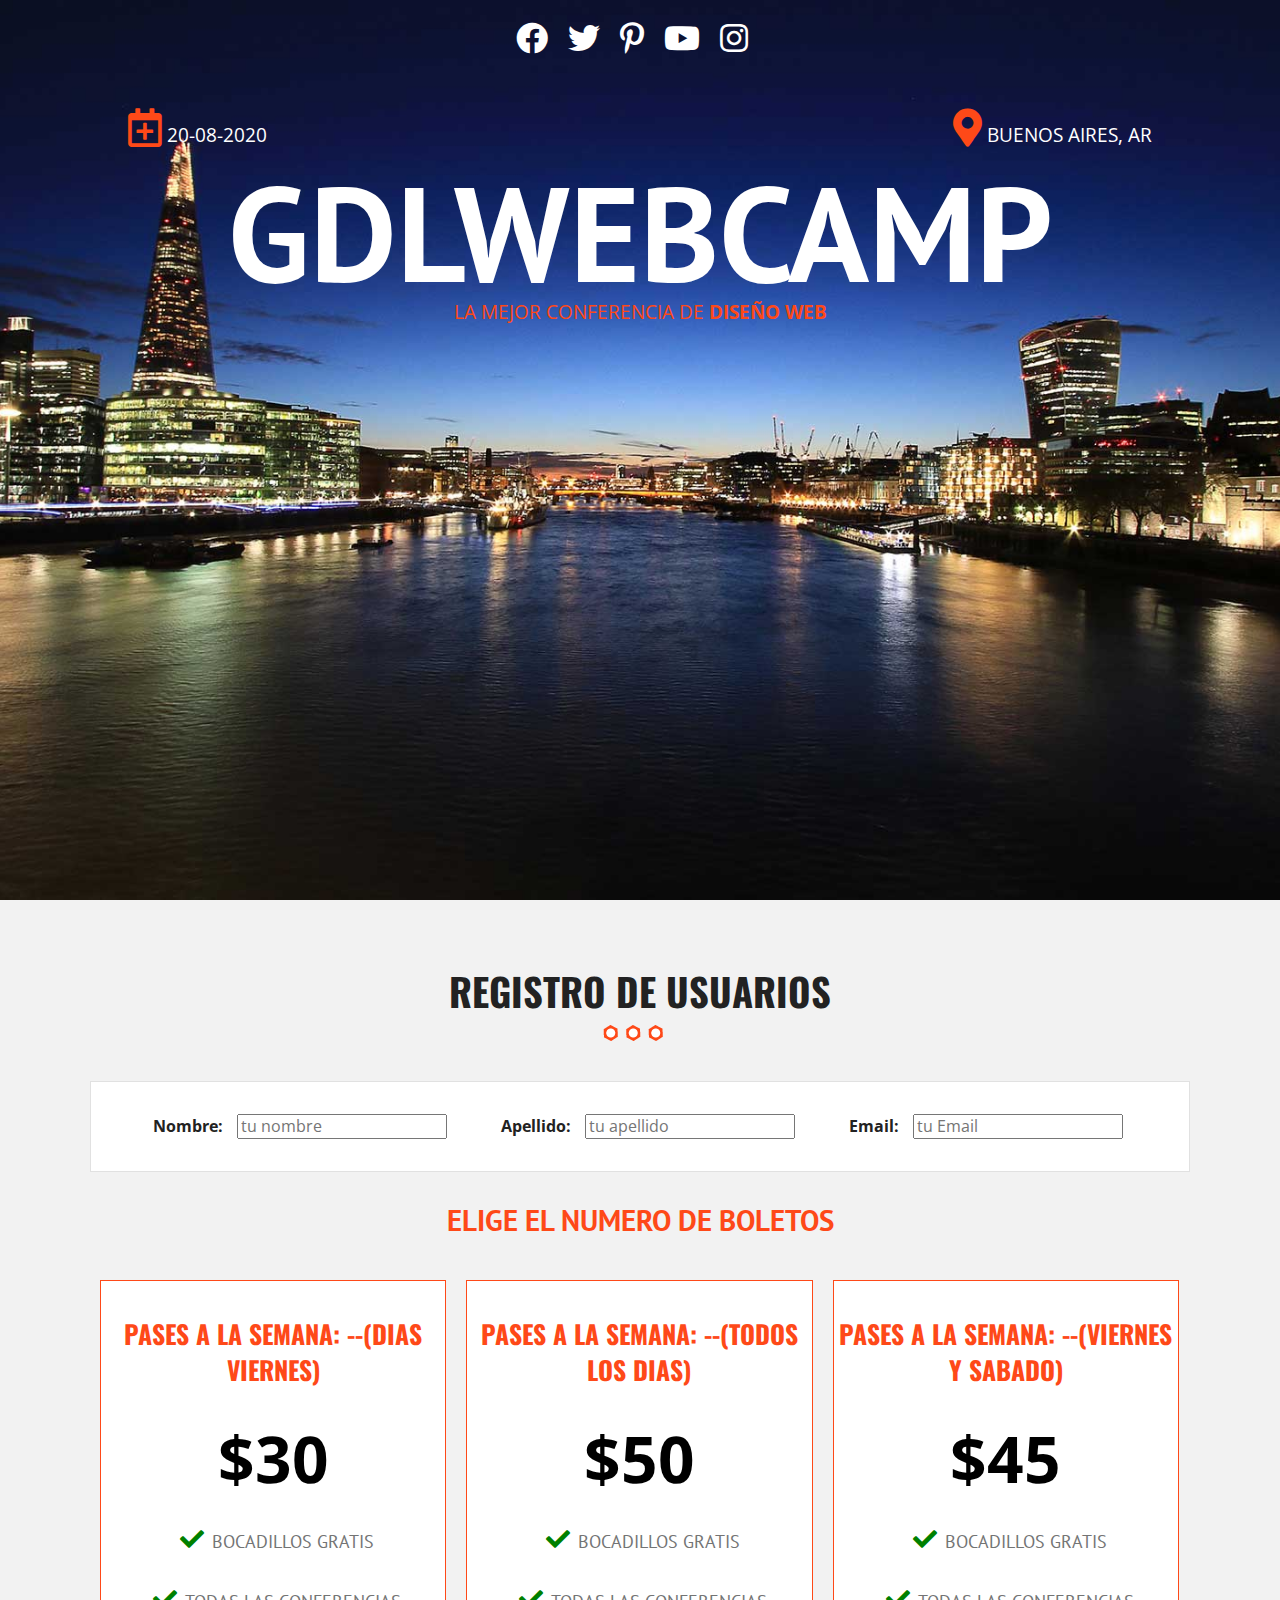
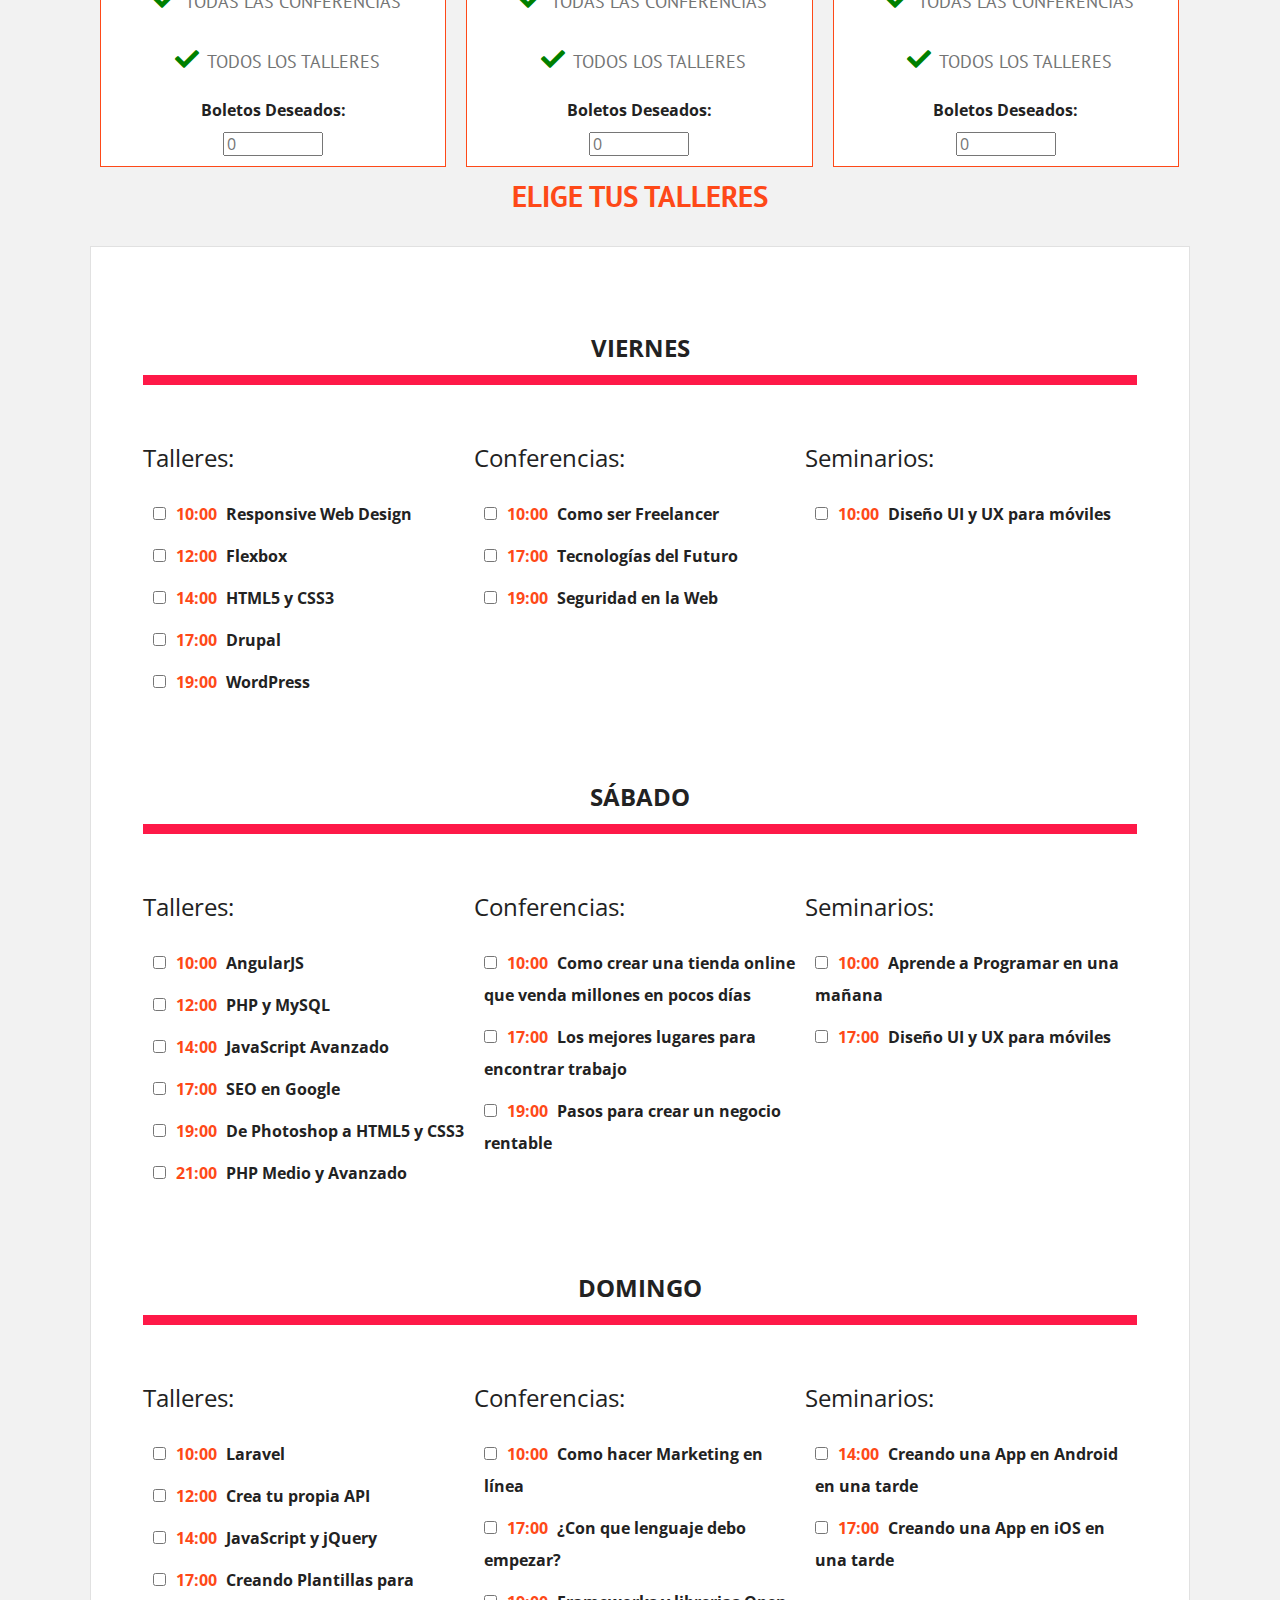
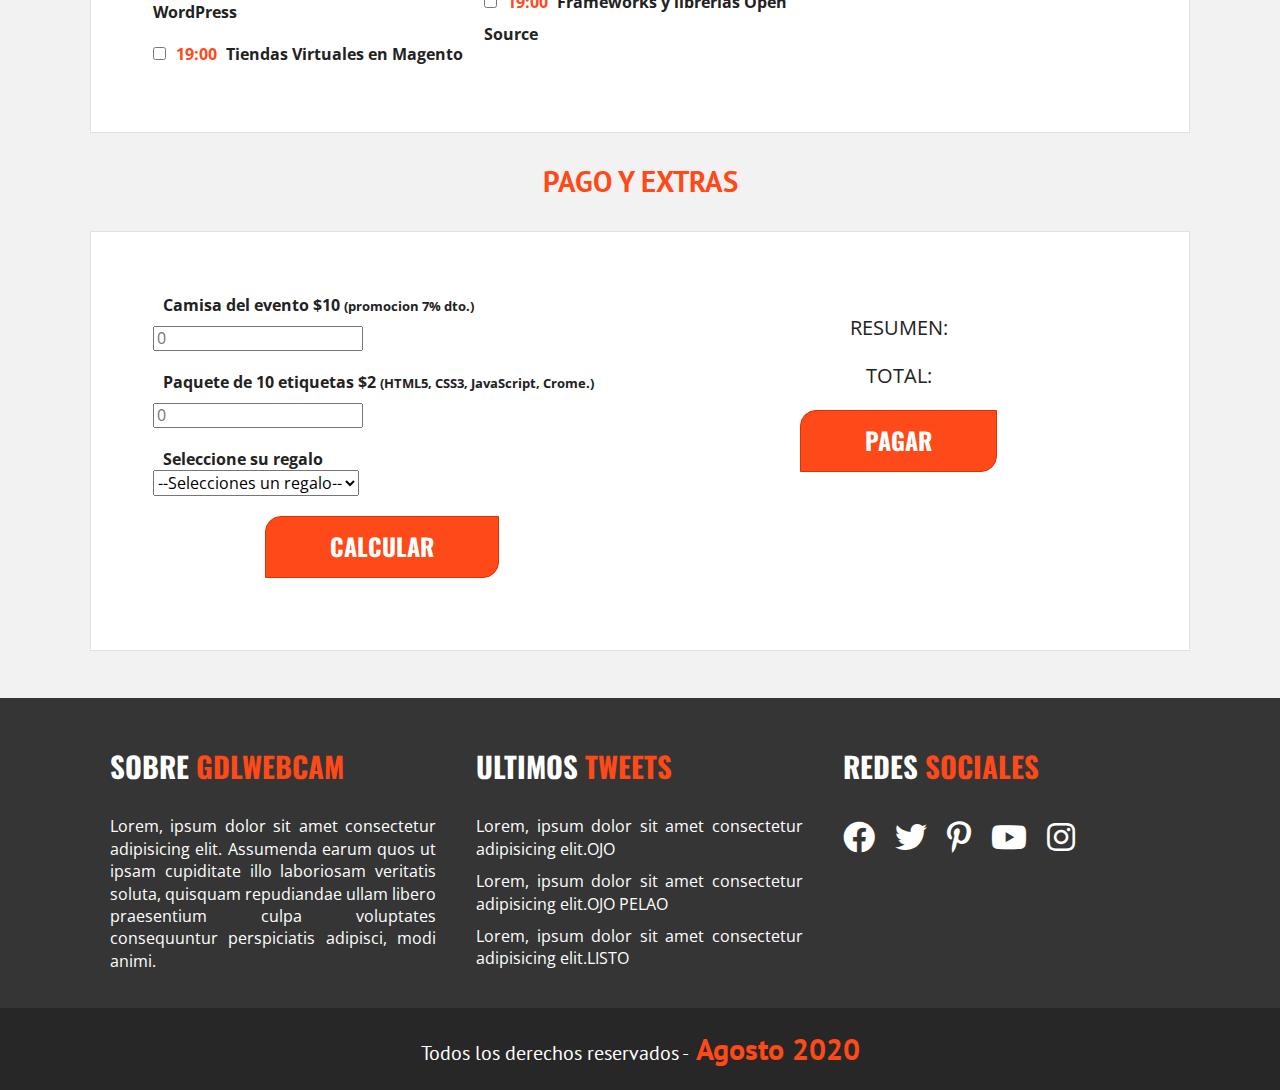
<file: registro.html>
<!doctype html>
<html class="no-js" lang="">

<head>
    <meta charset="utf-8">
    <title></title>
    <meta name="description" content="">
    <meta name="viewport" content="width=device-width, initial-scale=1">

    <meta property="og:title" content="">
    <meta property="og:type" content="">
    <meta property="og:url" content="">
    <meta property="og:image" content="">

    <link rel="manifest" href="site.webmanifest">
    <link rel="apple-touch-icon" href="icon.png">
    <!-- Place favicon.ico in the root directory -->

    <link rel="stylesheet" href="css/normalize.css">
    <link href="https://fonts.googleapis.com/css2?family=Open+Sans&family=Oswald:wght@300&family=PT+Sans&display=swap" rel="stylesheet">
    <link rel="stylesheet" href="css/lightbox.css">
    <link rel="stylesheet" href="css/all.min.css">
    <link rel="stylesheet" href="css/main.css">

    <meta name="theme-color" content="#fafafa">
</head>

<body>

    <header class="site-header">
        <div class="hero">
            <div class="contenido-header">
                <nav class="redes-sociales">
                    <a href="#"><i class="fab fa-facebook"></i></a>
                    <a href="#"><i class="fab fa-twitter"></i></a>
                    <a href="#"><i class="fab fa-pinterest-p"></i></a>
                    <a href="#"><i class="fab fa-youtube"></i></a>
                    <a href="#"><i class="fab fa-instagram"></i></a>
                </nav>
                <div class="informacion-evento">
                    <div class="clearfix">
                        <p class="fecha"><i class="far fa-calendar-plus"></i> 20-08-2020</p>
                        <p class="ciudad"><i class="fas fa-map-marker-alt"></i> Buenos Aires, AR</p>
                    </div>


                    <h1 class="nombre-sitio">GDLWEBCAMP</h1>
                    <p class="slogal">La mejor conferencia de <span>diseño web</span></p>
                </div>
            </div>

        </div>
        </div>
        <!-- hero-->
    </header>

    <section class="seccion contenedor">
        <h2>Registro de Usuarios</h2>
        <form id="registro" class="registro" action="index.html" method="post">
            <div id="datos_usuario" class="registro caja clarfix">
                <div class="campo">
                    <label for="nombre">Nombre:</label>
                    <input type="text" id="nombre" name="nombre" placeholder="tu nombre">
                </div>
                <div class="campo">
                    <label for="apellido">Apellido:</label>
                    <input type="text" id="apellido" name="apellido" placeholder="tu apellido">
                </div>
                <div class="campo">
                    <label for="correo">Email:</label>
                    <input type="email" id="correo" name="correo" placeholder="tu Email">
                </div>
                <div id="error"> </div>

            </div>
            <!--final Datos_usuarios-->
            <div id="paquetes" class="paquetes">
                <h3>Elige el numero de boletos</h3>

                <ul class="lista-precio clearfix">
                    <li>
                        <div class="tabla-precio">
                            <h3>Pases a la semana: --(dias viernes)</h3>
                            <p class="numero">$30</p>
                            <ul>
                                <li><i class="fas fa-check"></i>Bocadillos Gratis</li>
                                <li><i class="fas fa-check"></i>Todas las Conferencias</li>
                                <li><i class="fas fa-check"></i>Todos los Talleres</li>
                            </ul>
                            <div class="oden">
                                <label for="pase_dia">Boletos Deseados:</label>
                                <input type="number" name="" id="pase_dia" placeholder="0" min="0">
                            </div>
                        </div>
                    </li>

                    <li>
                        <div class="tabla-precio">
                            <h3>Pases a la semana: --(Todos los Dias)</h3>
                            <p class="numero">$50</p>
                            <ul>
                                <li><i class="fas fa-check"></i>Bocadillos Gratis</li>
                                <li><i class="fas fa-check"></i>Todas las Conferencias</li>
                                <li><i class="fas fa-check"></i>Todos los Talleres</li>
                            </ul>
                            <div class="oden">
                                <label for="pase_todos">Boletos Deseados:</label>
                                <input type="number" name="" id="pase_todos" placeholder="0" min="0">
                            </div>
                        </div>
                    </li>

                    <li>
                        <div class="tabla-precio">
                            <h3>Pases a la semana: --(viernes y sabado)

                            </h3>
                            <p class="numero">$45</p>
                            <ul>
                                <li><i class="fas fa-check"></i>Bocadillos Gratis</li>
                                <li><i class="fas fa-check"></i>Todas las Conferencias</li>
                                <li><i class="fas fa-check"></i>Todos los Talleres</li>
                            </ul>
                            <div class="oden">
                                <label for="pase_dosdias">Boletos Deseados:</label>
                                <input type="number" name="" id="pase_dosdias" placeholder="0" min="0">
                            </div>

                        </div>
                        <!--Paquetes-->
                    </li>

                    <div id="eventos" class="eventos clearfix">
                        <h3>Elige tus talleres</h3>
                        <div class="caja">
                            <div id="viernes" class="contenido-dia clearfix">
                                <h4>Viernes</h4>
                                <div>
                                    <p>Talleres:</p>
                                    <label><input type="checkbox" name="registro[]" id="taller_01" value="taller_01"><time>10:00</time> Responsive Web Design</label>
                                    <label><input type="checkbox" name="registro[]" id="taller_02" value="taller_02"><time>12:00</time> Flexbox</label>
                                    <label><input type="checkbox" name="registro[]" id="taller_03" value="taller_03"><time>14:00</time> HTML5 y CSS3</label>
                                    <label><input type="checkbox" name="registro[]" id="taller_04" value="taller_04"><time>17:00</time> Drupal</label>
                                    <label><input type="checkbox" name="registro[]" id="taller_05" value="taller_05"><time>19:00</time> WordPress</label>
                                </div>
                                <div>
                                    <p>Conferencias:</p>
                                    <label><input type="checkbox" name="registro[]" id="conf_01" value="conf_01"><time>10:00</time> Como ser Freelancer</label>
                                    <label><input type="checkbox" name="registro[]" id="conf_02" value="conf_02"><time>17:00</time> Tecnologías del Futuro</label>
                                    <label><input type="checkbox" name="registro[]" id="conf_03" value="conf_03"><time>19:00</time> Seguridad en la Web</label>
                                </div>
                                <div>
                                    <p>Seminarios:</p>
                                    <label><input type="checkbox" name="registro[]" id="sem_01" value="sem_01"><time>10:00</time> Diseño UI y UX para móviles</label>
                                </div>
                            </div>
                            <!--#viernes-->
                            <div id="sabado" class="contenido-dia clearfix">
                                <h4>Sábado</h4>
                                <div>
                                    <p>Talleres:</p>
                                    <label><input type="checkbox" name="registro[]" id="taller_06" value="taller_06"><time>10:00</time> AngularJS</label>
                                    <label><input type="checkbox" name="registro[]" id="taller_07" value="taller_07"><time>12:00</time> PHP y MySQL</label>
                                    <label><input type="checkbox" name="registro[]" id="taller_08" value="taller_08"><time>14:00</time> JavaScript Avanzado</label>
                                    <label><input type="checkbox" name="registro[]" id="taller_09" value="taller_09"><time>17:00</time> SEO en Google</label>
                                    <label><input type="checkbox" name="registro[]" id="taller_10" value="taller_10"><time>19:00</time> De Photoshop a HTML5 y CSS3</label>
                                    <label><input type="checkbox" name="registro[]" id="taller_11" value="taller_11"><time>21:00</time> PHP Medio y Avanzado</label>
                                </div>
                                <div>
                                    <p>Conferencias:</p>
                                    <label><input type="checkbox" name="registro[]" id="conf_04" value="conf_04"><time>10:00</time> Como crear una tienda online que venda millones en pocos días</label>
                                    <label><input type="checkbox" name="registro[]" id="conf_05" value="conf_05"><time>17:00</time> Los mejores lugares para encontrar trabajo</label>
                                    <label><input type="checkbox" name="registro[]" id="conf_06" value="conf_06"><time>19:00</time> Pasos para crear un negocio rentable</label>
                                </div>
                                <div>
                                    <p>Seminarios:</p>
                                    <label><input type="checkbox" name="registro[]" id="sem_02" value="sem_02"><time>10:00</time> Aprende a Programar en una mañana</label>
                                    <label><input type="checkbox" name="registro[]" id="sem_03" value="sem_03"><time>17:00</time> Diseño UI y UX para móviles</label>
                                </div>
                            </div>
                            <!--#sabado-->
                            <div id="domingo" class="contenido-dia clearfix">
                                <h4>Domingo</h4>
                                <div>
                                    <p>Talleres:</p>
                                    <label><input type="checkbox" name="registro[]" id="taller_12" value="taller_12"><time>10:00</time> Laravel</label>
                                    <label><input type="checkbox" name="registro[]" id="taller_13" value="taller_13"><time>12:00</time> Crea tu propia API</label>
                                    <label><input type="checkbox" name="registro[]" id="taller_14" value="taller_14"><time>14:00</time> JavaScript y jQuery</label>
                                    <label><input type="checkbox" name="registro[]" id="taller_15" value="taller_15"><time>17:00</time> Creando Plantillas para WordPress</label>
                                    <label><input type="checkbox" name="registro[]" id="taller_16" value="taller_16"><time>19:00</time> Tiendas Virtuales en Magento</label>
                                </div>
                                <div>
                                    <p>Conferencias:</p>
                                    <label><input type="checkbox" name="registro[]" id="conf_07" value="conf_07"><time>10:00</time> Como hacer Marketing en línea</label>
                                    <label><input type="checkbox" name="registro[]" id="conf_08" value="conf_08"><time>17:00</time> ¿Con que lenguaje debo empezar?</label>
                                    <label><input type="checkbox" name="registro[]" id="conf_09" value="conf_09"><time>19:00</time> Frameworks y librerias Open Source</label>
                                </div>
                                <div>
                                    <p>Seminarios:</p>
                                    <label><input type="checkbox" name="registro[]" id="sem_04" value="sem_04"><time>14:00</time> Creando una App en Android en una tarde</label>
                                    <label><input type="checkbox" name="registro[]" id="sem_05" value="sem_05"><time>17:00</time> Creando una App en iOS en una tarde</label>
                                </div>
                            </div>
                            <!--#domingo-->
                        </div>
                        <!--.caja-->
                    </div>
                    <!--#eventos-->

                    <div id="resumen" class="resumen">
                        <h3>Pago y Extras</h3>
                        <div class="caja clearfix">
                            <div class="extras">
                                <div class="orden">
                                    <label for="camisa_evento">Camisa del evento $10 <small>(promocion 7% dto.)</small></label>
                                    <input type="number" min="0" id="camisa_evento" size="3" placeholder="0">
                                </div>
                                <!--orden-->
                                <div class="orden">
                                    <label for="etiqueta">Paquete de 10 etiquetas $2 <small>(HTML5, CSS3, JavaScript, Crome.)</small></label>
                                    <input type="number" min="0" id="etiqueta" size="3" placeholder="0">
                                </div>
                                <div class="orden">
                                    <label for="regalo">Seleccione su regalo</label><br>
                                    <select id="regalo" required>
                                        <option value="" >--Selecciones un regalo--</option>
                                        <option value="ETI">Etiquetas</option>
                                        <option value="PUL">Pulseras</option>
                                        <option value="PLU">Plumas</option>
                                    </select>
                                </div>
                                <!--orden-->
                                <input type="button" id="calcular" class="boton" value="calcular">
                            </div>
                            <!--extras-->
                            <div class="total">
                                <p>Resumen:</p>
                                <div id="lista-productos">

                                </div>
                                <p>Total:</p>
                                <div id="suma-total">

                                </div>
                                <input type="button" id="btnRegistro" class="boton" value="pagar">
                            </div>
                            <!--total -->
                        </div>
                        <!--caja y clearfix -->
                    </div>
                    <!--resumen -->

        </form>


    </section>
    <footer class="site-footer">
        <div class="contenedor todo-footer clearfix">
            <div class="footer-informacion">
                <h3>Sobre <span>GDLWEBCAM</span></h3>
                <p>Lorem, ipsum dolor sit amet consectetur adipisicing elit. Assumenda earum quos ut ipsam cupiditate illo laboriosam veritatis soluta, quisquam repudiandae ullam libero praesentium culpa voluptates consequuntur perspiciatis adipisci, modi
                    animi.
                </p>
            </div>
            <div class="ultimos-tweets">
                <h3>Ultimos <span>Tweets</span></h3>
                <ul>
                    <li>Lorem, ipsum dolor sit amet consectetur adipisicing elit.OJO</li>
                    <li>Lorem, ipsum dolor sit amet consectetur adipisicing elit.OJO PELAO</li>
                    <li>Lorem, ipsum dolor sit amet consectetur adipisicing elit.LISTO</li>
                </ul>
            </div>
            <div class="menu">
                <h3>Redes <span>Sociales</span></h3>
                <nav class="redes-sociales">
                    <a href="#"><i class="fab fa-facebook"></i></a>
                    <a href="#"><i class="fab fa-twitter"></i></a>
                    <a href="#"><i class="fab fa-pinterest-p"></i></a>
                    <a href="#"><i class="fab fa-youtube"></i></a>
                    <a href="#"><i class="fab fa-instagram"></i></a>
                </nav>
            </div>

        </div>
    </footer>
    <p class="copyright ">Todos los derechos reservados -<span> Agosto 2020</span> </p>


    <script src="js/vendor/modernizr-3.11.2.min.js "></script>
    <script src="js/plugins.js "></script>
    <script src="js/main.js "></script>

    <!-- Google Analytics: change UA-XXXXX-Y to be your site's ID. -->
    <script>
        window.ga = function() {
            ga.q.push(arguments)
        };
        ga.q = [];
        ga.l = +new Date;
        ga('create', 'UA-XXXXX-Y', 'auto');
        ga('set', 'anonymizeIp', true);
        ga('set', 'transport', 'beacon');
        ga('send', 'pageview')
    </script>
    <script src="https://www.google-analytics.com/analytics.js " async></script>
</body>

</html>
</file>
<file: css/main.css>
/*! HTML5 Boilerplate v8.0.0 | MIT License | https://html5boilerplate.com/ */
      /* main.css 2.1.0 | MIT License | https://github.com/h5bp/main.css#readme */
      /*
 * What follows is the result of much research on cross-browser styling.
 * Credit left inline and big thanks to Nicolas Gallagher, Jonathan Neal,
 * Kroc Camen, and the H5BP dev community and team.
 */
      /* ==========================================================================
   Base styles: opinionated defaults
   ========================================================================== */
      
      html {
          color: #222;
          font-size: 1em;
          line-height: 1.4;
      }
      /*
 * Remove text-shadow in selection highlight:
 * https://twitter.com/miketaylr/status/12228805301
 *
 * Vendor-prefixed and regular ::selection selectors cannot be combined:
 * https://stackoverflow.com/a/16982510/7133471
 *
 * Customize the background color to match your design.
 */
      
       ::-moz-selection {
          background: #b3d4fc;
          text-shadow: none;
      }
      
       ::selection {
          background: #b3d4fc;
          text-shadow: none;
      }
      /*
 * A better looking default horizontal rule
 */
      
      hr {
          display: block;
          height: 1px;
          border: 0;
          border-top: 1px solid #ccc;
          margin: 1em 0;
          padding: 0;
      }
      /*
 * Remove the gap between audio, canvas, iframes,
 * images, videos and the bottom of their containers:
 * https://github.com/h5bp/html5-boilerplate/issues/440
 */
      
      audio,
      canvas,
      iframe,
      img,
      svg,
      video {
          vertical-align: middle;
      }
      /*
 * Remove default fieldset styles.
 */
      
      fieldset {
          border: 0;
          margin: 0;
          padding: 0;
      }
      /*
 * Allow only vertical resizing of textareas.
 */
      
      textarea {
          resize: vertical;
      }
      /* ==========================================================================
   Author's custom styles
   ========================================================================== */
      /* ==========================================================================
   Helper classes
   ========================================================================== */
      /*
 * Hide visually and from screen readers
 */
      
      .hidden,
      [hidden] {
          display: none !important;
      }
      /*
 * Hide only visually, but have it available for screen readers:
 * https://snook.ca/archives/html_and_css/hiding-content-for-accessibility
 *
 * 1. For long content, line feeds are not interpreted as spaces and small width
 *    causes content to wrap 1 word per line:
 *    https://medium.com/@jessebeach/beware-smushed-off-screen-accessible-text-5952a4c2cbfe
 */
      
      .sr-only {
          border: 0;
          clip: rect(0, 0, 0, 0);
          height: 1px;
          margin: -1px;
          overflow: hidden;
          padding: 0;
          position: absolute;
          white-space: nowrap;
          width: 1px;
          /* 1 */
      }
      /*
 * Extends the .sr-only class to allow the element
 * to be focusable when navigated to via the keyboard:
 * https://www.drupal.org/node/897638
 */
      
      .sr-only.focusable:active,
      .sr-only.focusable:focus {
          clip: auto;
          height: auto;
          margin: 0;
          overflow: visible;
          position: static;
          white-space: inherit;
          width: auto;
      }
      /*
 * Hide visually and from screen readers, but maintain layout
 */
      
      .invisible {
          visibility: hidden;
      }
      /*
 * Clearfix: contain floats
 *
 * For modern browsers
 * 1. The space content is one way to avoid an Opera bug when the
 *    `contenteditable` attribute is included anywhere else in the document.
 *    Otherwise it causes space to appear at the top and bottom of elements
 *    that receive the `clearfix` class.
 * 2. The use of `table` rather than `block` is only necessary if using
 *    `:before` to contain the top-margins of child elements.
 */
      
      .clearfix::before,
      .clearfix::after {
          content: " ";
          display: table;
      }
      
      .clearfix::after {
          clear: both;
      }
      /* ==========================================================================
   EXAMPLE Media Queries for Responsive Design.
   These examples override the primary ('mobile first') styles.
   Modify as content requires.
   ========================================================================== */
      
      @media only screen and (min-width: 35em) {
          /* Style adjustments for viewports that meet the condition */
      }
      
      @media print,
      (-webkit-min-device-pixel-ratio: 1.25),
      (min-resolution: 1.25dppx),
      (min-resolution: 120dpi) {
          /* Style adjustments for high resolution devices */
      }
      /* ==========================================================================
   Print styles.
   Inlined to avoid the additional HTTP request:
   https://www.phpied.com/delay-loading-your-print-css/
   ========================================================================== */
      
      @media print {
          *,
          *::before,
          *::after {
              background: #fff !important;
              color: #000 !important;
              /* Black prints faster */
              box-shadow: none !important;
              text-shadow: none !important;
          }
          a,
          a:visited {
              text-decoration: underline;
          }
          a[href]::after {
              content: " (" attr(href) ")";
          }
          abbr[title]::after {
              content: " (" attr(title) ")";
          }
          /*
   * Don't show links that are fragment identifiers,
   * or use the `javascript:` pseudo protocol
   */
          a[href^="#"]::after,
          a[href^="javascript:"]::after {
              content: "";
          }
          pre {
              white-space: pre-wrap !important;
          }
          pre,
          blockquote {
              border: 1px solid #999;
              page-break-inside: avoid;
          }
          /*
   * Printing Tables:
   * https://web.archive.org/web/20180815150934/http://css-discuss.incutio.com/wiki/Printing_Tables
   */
          thead {
              display: table-header-group;
          }
          tr,
          img {
              page-break-inside: avoid;
          }
          p,
          h2,
          h3 {
              orphans: 3;
              widows: 3;
          }
          h2,
          h3 {
              page-break-after: avoid;
          }
      }
      
      html {
          box-sizing: border-box;
      }
      
      *,
      *::before,
      *::after {
          box-sizing: inherit;
      }
      
      body {
          background-color: #f2f2f2;
          font-family: 'Open Sans', sans-serif
      }
      /*Globales*/
      
      .contenedor {
          width: 98%;
          margin: 0 auto;
      }
      
      @media (min-width: 480px) {
          .contenedor {
              width: 95%;
          }
      }
      
      @media (min-width: 768px) {
          .contenedor {
              width: 92%;
              max-width: 1100px;
          }
      }
      
      @media (min-width: 992px) {
          .contenedor {
              width: 90%;
              max-width: 1100px;
          }
      }
      
      .seccion {
          padding: 2rem 0;
      }
      
      .seccion p {
          font-size: 1.5rem;
          text-align: center;
      }
      
      h2 {
          font-family: 'Oswald', sans-serif;
          font-size: 2.4rem;
          text-transform: uppercase;
          text-align: center;
      }
      
      h2::after {
          content: '';
          background-image: url(../img/separador.png);
          width: 7rem;
          height: 2rem;
          display: block;
          margin: 0 auto;
      }
      
      h3 {
          font-size: 1.8rem;
          font-family: 'PT Sans', sans-serif;
          color: #fe4918;
          text-align: center;
      }
      
      .boton {
          color: white;
          background-color: #fe4918;
          text-decoration: none;
          font-size: 1.5rem;
          padding: 1rem 4rem;
          font-family: 'Oswald', sans-serif;
          border-top-left-radius: 1rem;
          border-bottom-right-radius: 1rem;
          text-transform: uppercase;
          font-weight: bold;
          margin-top: 1.5rem;
          display: inline-block;
          transition: all .3s ease-in;
          border: .1rem solid #e33000;
      }
      
      .boton.hollow {
          background-color: white;
          color: #e33000;
      }
      
      .boton.hollow:hover {
          background-color: white;
          color: #e33000;
      }
      
      .boton:hover {
          background-color: #e33000;
      }
      
      .transparente {
          background-color: transparent;
          border-color: white;
          border: 8px solid;
      }
      
      .float-right {
          float: right;
      }
      
      ul {
          list-style: none;
          padding: 0;
          margin: 0;
      }
      /*Header*/
      
      .hero {
          background-image: url(../img/encabezado.jpg);
          height: 100vh;
          background-position: top center;
          background-size: cover;
      }
      
      .contenido-header {
          padding: 2rem 0;
      }
      
      @media (min-width: 768px) {
          .contenido-header {
              padding-top: 1rem;
          }
      }
      
      .redes-sociales {
          text-align: center;
          margin-bottom: 1rem;
      }
      
      .redes-sociales a {
          color: white;
          margin-right: 1rem;
          font-size: 2rem;
      }
      
      .informacion-evento {
          text-align: center;
          color: white;
      }
      
      @media (min-width: 768px) {
          .informacion-evento {
              width: 80%;
              margin: 0 auto;
              margin-top: 3rem;
          }
      }
      
      .informacion-evento p {
          display: inline;
          margin: 0;
          font-size: 1.2rem;
          text-transform: uppercase;
      }
      
      .informacion-evento i {
          color: #fe4918;
          font-size: 2.4rem;
      }
      
      p.fecha {
          float: left;
      }
      
      p.ciudad {
          float: right;
      }
      
      .slogal {
          text-transform: uppercase;
          color: #fe4918;
      }
      
      span {
          font-weight: bold;
      }
      
      h1 {
          font-family: 'PT Sans', sans-serif;
          font-size: 8.9vw;
          text-transform: uppercase;
          margin: 0;
          padding-top: 1rem;
      }
      
      @media (min-width: 768px) {
          h1 {
              font-size: 10.5vw;
              margin: 0;
              line-height: 1;
          }
      }
      /*Barra*/
      
      .barra {
          background-color: #353535;
          padding: 2rem 0;
      }
      
      .fixed {
          position: fixed;
          width: 100%;
          top: 0;
          left: 0;
          z-index: 1;
      }
      
      .logo {
          width: 80%;
          float: left;
      }
      
      .logo img {
          width: 100%;
      }
      
      @media (min-width: 768px) {
          .logo {
              width: 33%;
          }
      }
      /*Navegacion Principal*/
      
      .navegacion-principal {
          display: none;
          width: 100%;
      }
      
      .navegacion-principal a {
          font-family: 'Oswald', sans-serif;
          color: white;
          text-transform: uppercase;
          text-decoration: none;
          font-size: 1.4rem;
          font-weight: bold;
          transition: all .3s ease;
          width: 100%;
          display: block;
          margin-bottom: 1rem;
          text-align: center;
          clear: both;
      }
      
      .navegacion-principal a:hover {
          background-color: #fe4918;
      }
      
      .navegacion-principal a:last-child {
          border: 5px solid #fe4918;
      }
      
      @media (min-width: 768px) {
          .navegacion-principal {
              width: 67%;
              display: block;
              text-align: right;
              float: right;
          }
          .navegacion-principal a {
              padding: 1rem;
              display: inline-block;
              width: auto;
              text-align: center;
              margin: 0 10px 0 0
          }
      }
      /*Menu Movil*/
      
      .menu-mobile {
          width: 60px;
          display: block;
          float: right;
          text-align: right;
          margin-top: 1rem;
      }
      
      .menu-mobile:hover {
          cursor: pointer;
      }
      
      .menu-mobile span {
          height: 8px;
          margin-bottom: 6px;
          background-color: white;
          display: block;
      }
      
      @media (min-width: 768px) {
          .menu-mobile {
              display: none;
          }
      }
      /*Talleres*/
      
      .programa {
          position: relative;
      }
      
      .contenedor-video {
          max-width: 100%;
          overflow-x: hidden;
      }
      
      .contenido-programa {
          position: absolute;
          top: 0;
          left: 0;
          width: 100%;
          height: 100%;
      }
      
      .programa-evento {
          background-color: rgba(255, 255, 255, .8);
          padding: 1.5rem;
      }
      
      @media (min-width: 768px) {
          .programa-evento {
              width: 70%;
          }
      }
      
      @media (min-width: 992px) {
          .programa-evento {
              width: 50%;
          }
      }
      
      .menu-programa {
          width: 100%;
          border-bottom: .5rem solid #fe4918;
          padding-bottom: 1rem;
      }
      
      @media (min-width: 768px) {
          .menu-programa {
              display: table;
          }
      }
      
      .menu-programa a {
          display: block;
          text-align: center;
          color: black;
          text-decoration: none;
          margin-bottom: 1rem;
          font-size: 1.5rem;
          position: relative;
      }
      
      .menu-programa a .activo::after {
          position: absolute;
          content: '';
          height: 50px;
          width: 30px;
          left: 0;
          right: 0;
          color: rgb(8, 8, 8);
          margin-left: auto;
          margin-right: auto;
      }
      
      .menu-programa i {
          color: #fe4918;
          font-size: 1.5rem;
          margin-right: 10px;
      }
      
      @media (min-width: 768px) {
          .menu-programa a {
              display: table-cell;
          }
      }
      
      .ocultar {
          display: none;
      }
      
      .detalles-evento {
          border-bottom: .5rem solid #fe4918;
          padding-bottom: 0 2rem;
      }
      
      .detalles-evento:nth-child(2) {
          border: none;
      }
      
      .detalles-evento p {
          font-size: 1.5rem;
          margin-bottom: 2rem;
          text-align: center;
      }
      
      .detalles-evento i {
          color: #fe4918;
          font-size: 1.5rem;
          margin-right: 1rem;
      }
      
      @media (min-width: 768px) {
          .detalles-evento p {
              display: table;
          }
      }
      /*Invitados*/
      
      .lista-intivado li {
          padding: 1rem;
          float: left;
      }
      
      @media (min-width: 480px) {
          .lista-intivado li {
              width: 50%;
          }
      }
      
      @media (min-width: 768px) {
          .lista-intivado li {
              width: 33.3%;
          }
      }
      
      .invitado {
          position: relative;
          overflow: hidden;
      }
      
      .invitado img {
          max-width: 100%;
          filter: grey;
          -webkit-filter: grayscale(1);
          -webkit-transition: all .5s ease-in-out;
      }
      
      .invitado img:hover {
          -webkit-filter: grayscale(0);
          -webkit-transform: scale(1.1);
      }
      
      .invitado p {
          position: absolute;
          left: 0;
          bottom: 0;
          margin: 0;
          padding: 1rem;
          background-color: rgba(0, 0, 0, 0.55);
          width: 100%;
          text-align: left;
          font-family: 'Oswald', sans-serif;
          color: #fe4918;
          text-transform: uppercase;
          font-weight: bold;
          -webkit-transition: all .5s ease-in-out;
      }
      
      .invitado p:hover {
          bottom: -8rem;
          opacity: 0;
      }
      
      .contador {
          position: relative;
          height: auto;
      }
      
      .paralax::before {
          height: 100%;
          width: 100%;
          position: absolute;
          background-position: center center;
          background-size: cover;
          background-repeat: no-repeat;
          background-attachment: fixed;
          top: 0;
          left: 0;
          -webkit-filter: brightness(.8);
          filter: brightness(.8);
      }
      
      .contador::before {
          background-image: url(../img/bg-resumen.jpg);
          content: '';
      }
      
      ul.resumen-evento {
          position: relative;
          padding: 120px 0;
      }
      
      ul.resumen-evento li {
          width: 50%;
          float: left;
          text-align: center;
          color: white;
          font-size: 2rem;
          text-transform: uppercase;
          font-family: 'Oswald', sans-serif;
          font-weight: bold;
      }
      
      @media (min-width: 768px) {
          ul.resumen-evento li {
              width: 25%;
          }
      }
      
      p.numero {
          color: #fe4918;
          font-size: 4rem;
          display: block;
          margin: 0 0 1rem 0;
      }
      /*tabla de precios*/
      
      ul.lista-precio>li {
          padding: 10px;
      }
      
      @media (min-width: 768px) {
          ul.lista-precio>li {
              width: 33.3%;
              float: left;
          }
      }
      
      .tabla-precio {
          border: .1rem solid #fe4918;
          background-color: white;
          padding: 10px 0;
          text-align: center;
          transition: all .3s ease-in-out;
      }
      
      .tabla-precio:hover {
          transform: scale( 1.1);
          border: solid .4rem #fe4918;
          box-shadow: 0 0 5rem #666;
      }
      
      .tabla-precio ul li {
          margin-bottom: 20px;
          color: rgb(115, 116, 116);
          font-family: 'PT Sans', sans-serif;
          font-size: 1.1rem;
          text-transform: uppercase;
      }
      
      .tabla-precio p {
          color: black;
          font-weight: bold;
      }
      
      .tabla-precio h3 {
          text-transform: uppercase;
          font-family: 'Oswald', sans-serif;
          font-size: 1.6rem;
      }
      
      .tabla-precio li i {
          padding: .5rem;
          font-size: 1.5rem;
          color: green;
      }
      /*Mapa*/
      
      .mapa {
          background-color: green;
          height: 300px;
      }
      /*Testimoniales*/
      
      .testimoniales {
          padding-bottom: 1px;
      }
      
      .testimonial {
          padding: 10px;
      }
      
      @media (min-width: 768px) {
          .testimonial {
              width: 33.3%;
              float: left;
          }
      }
      
      blockquote {
          background-color: #f2f2f2;
          border: solid .1rem #fe4918;
          position: relative;
          margin: 0 0 10px 0;
          padding-bottom: 1rem;
      }
      
      blockquote p {
          text-align: justify!important;
          font-size: 1rem!important;
          padding: 0 20px 0 60px;
      }
      
      blockquote i::before {
          position: absolute;
          font-size: 30px;
          margin: 0;
          left: 18px;
          top: 10px;
          padding: 0;
          line-height: 1;
          color: #fe4918;
          font-weight: bold;
      }
      
      footer .info-testimonial {
          padding: 0;
      }
      
      .info-testimonial img {
          float: left;
          margin-left: 10px;
          border-radius: 50%;
          width: 25%;
      }
      
      .info-testimonial cite {
          text-align: center;
          color: #fe4918;
          font-family: 'PT Sans', sans-serif;
          float: right;
          font-size: 1.2rem;
          width: 70%;
          font-weight: bold;
      }
      
      .info-testimonial cite span {
          display: block;
          color: black;
      }
      
      .newsletter {
          position: relative;
          height: auto;
      }
      
      .newsletter::before {
          background-image: url(../img/bg-newsletter.jpg);
          content: '';
      }
      
      .newsletter .contenido {
          padding: 100px 0;
          text-align: center;
          color: #ffffff;
          position: relative;
      }
      
      .newsletter .contenido p {
          font-size: 1.6em;
          font-weight: bold;
      }
      
      .newsletter .contenido h3 {
          color: #ffffff;
          font-size: 7vw;
          font-family: 'PT Sans', sans-serif;
      }
      
      .cuenta-regresiva ul li {
          text-align: center;
          font-size: 2rem;
          text-transform: uppercase;
          font-family: 'Oswald', sans-serif;
      }
      
      @media (min-width: 768px) {
          .cuenta-regresiva ul li {
              width: 25%;
              float: left;
          }
      }
      /*Footer*/
      
      .site-footer {
          background-color: #353535;
          margin-top: 15px;
          padding: 20px 0;
      }
      
      footer .contenedor>div {
          color: white;
          text-align: justify;
          padding: 0 20px;
      }
      
      @media (min-width: 768px) {
          footer .contenedor>div {
              width: 33.3%;
              float: left;
          }
      }
      
      footer h3 {
          color: white;
          text-transform: uppercase;
          font-family: 'Oswald', sans-serif;
          text-align: left;
      }
      
      footer span {
          color: #fe4918;
          font-weight: bold;
      }
      
      .ultimos-tweets ul li {
          margin-bottom: 10px;
      }
      
      footer .redes-sociales {
          text-align: left;
      }
      
      .copyright {
          background-color: #272727;
          padding: 20px 0;
          margin: 0;
          text-align: center;
          color: white;
          font-family: 'PT Sans', sans-serif;
          font-size: 20px;
      }
      
      .copyright span {
          color: #fe4918;
          font-size: 30px;
          font-weight: bold;
      }
      /*Internas*/
      /*Galeria*/
      
      .barra .navegacion-principal .activo {
          border-bottom: 2px solid #fe4918;
      }
      
      .galeria a {
          display: inline-block;
          margin-bottom: 5px;
      }
      /*Registros*/
      
      form h3 {
          text-transform: uppercase;
      }
      
      form label {
          margin: 10px;
          font-weight: bold;
      }
      
      form h4 {
          font-size: 1.5em;
          text-align: center;
          text-transform: uppercase;
          border-bottom: 10px solid #fe1948;
          padding-bottom: 10px;
      }
      
      .caja {
          background-color: white;
          padding: 2rem;
          border: 1px solid #e1e1e1;
      }
      
      .campo {
          padding: 20px;
          text-align: center;
          align-items: center;
      }
      
      @media (min-width: 768px) {
          .campo {
              display: inline;
              width: 33.3%;
          }
      }
      
      .paquetes .tabla-precio:hover {
          box-shadow: none;
          transform: none;
          -webkit-transform: none;
          -moz-transform: none;
          -ms-transform: none;
          -o-transform: none;
      }
      
      .paquetes .tabla-precio input {
          clear: both;
          display: block;
          margin: 10px auto 0 auto;
          width: 100px;
      }
      
      .contenido-dia {
          padding: 20px;
      }
      
      .contenido-dia p {
          text-align: left;
      }
      
      @media (min-width: 768px) {
          .contenido-dia>div {
              float: left;
              width: 33.3%;
          }
      }
      
      .contenido-dia>div label {
          display: block;
          line-height: 2;
      }
      
      .contenido-dia>div input {
          margin-right: 10px;
          padding: 20px;
      }
      
      .contenido-dia>div time {
          margin-right: 5px;
          color: #fe4918;
          font-weight: bold;
      }
      /*Resumen Registro*/
      
      .total p {
          font-size: 20px;
          text-transform: uppercase;
      }
      
      @media (min-width: 480px) {
          .resumen .extras {
              width: 50%;
              float: left;
              padding: 30px;
          }
      }
      
      .extras .orden {
          text-align: left;
          margin-bottom: 20px;
      }
      
      .extras .orden input {
          margin: 10px 0 0 0;
      }
      
      @media (min-width: 480px) {
          .resumen .total {
              float: right;
              width: 50%;
              padding: 30px;
          }
      }
      
      .resumen input {
          display: block;
          margin: 10px auto;
      }
      
      #lista-productos {
          background-color: #e1e1e1;
          padding: 20px;
          display: none;
      }
      
      #suma-total {
          font-size: 3em;
          text-align: center;
          color: #fe4918;
          font-weight: bold;
      }
      
      #error {
          clear: both;
          margin-top: 10px;
          padding: 20px;
          text-transform: uppercase;
          text-align: center;
          font-size: 2rem;
          font-weight: bold;
          color: red;
          display: none;
      }
      
      .nombre-sitio span {
          position: relative;
          text-shadow: 0 0 30px black;
      }
      
      @media (min-width:992px) {
          .char1 {
              top: 20;
              right: 20px;
              color: #353535;
          }
          .char2 {
              top: 0px;
              right: -20px;
          }
          .char3 {
              top: 10px;
              right: 20px;
              color: cyan;
          }
          .char4 {
              top: 5px;
              right: 10px;
              color: #fe1948;
          }
          .char5 {
              top: 15px;
              right: 10px;
              color: rebeccapurple;
          }
          .char6 {
              top: 5px;
              right: 10px;
              color: #fe4919;
          }
          .char7 {
              top: 20px;
              right: -10px;
              color: aqua;
          }
          .char8 {
              top: 0;
              right: 10px;
          }
          .char9 {
              top: 10px;
              right: 20px;
              color: brown;
          }
          .char10 {
              top: 20px;
              right: 20px;
          }
      }
</file>
